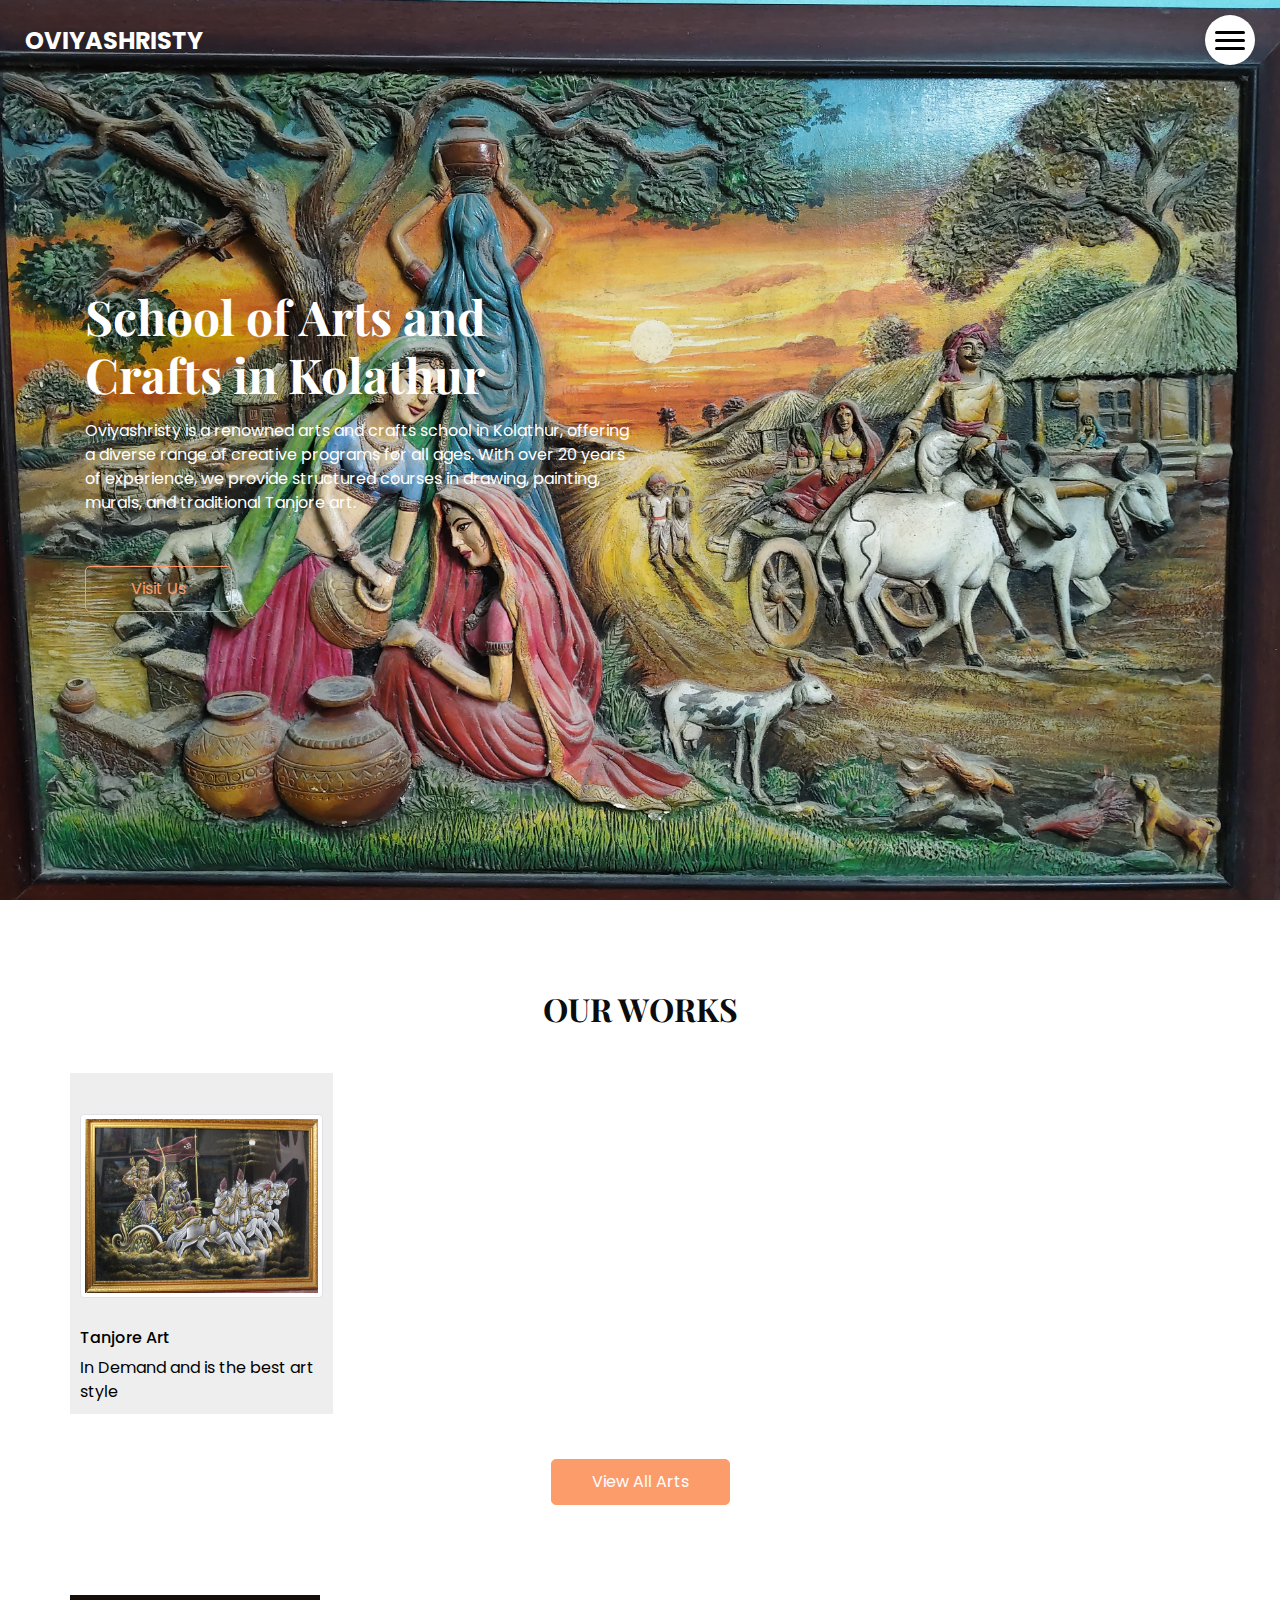
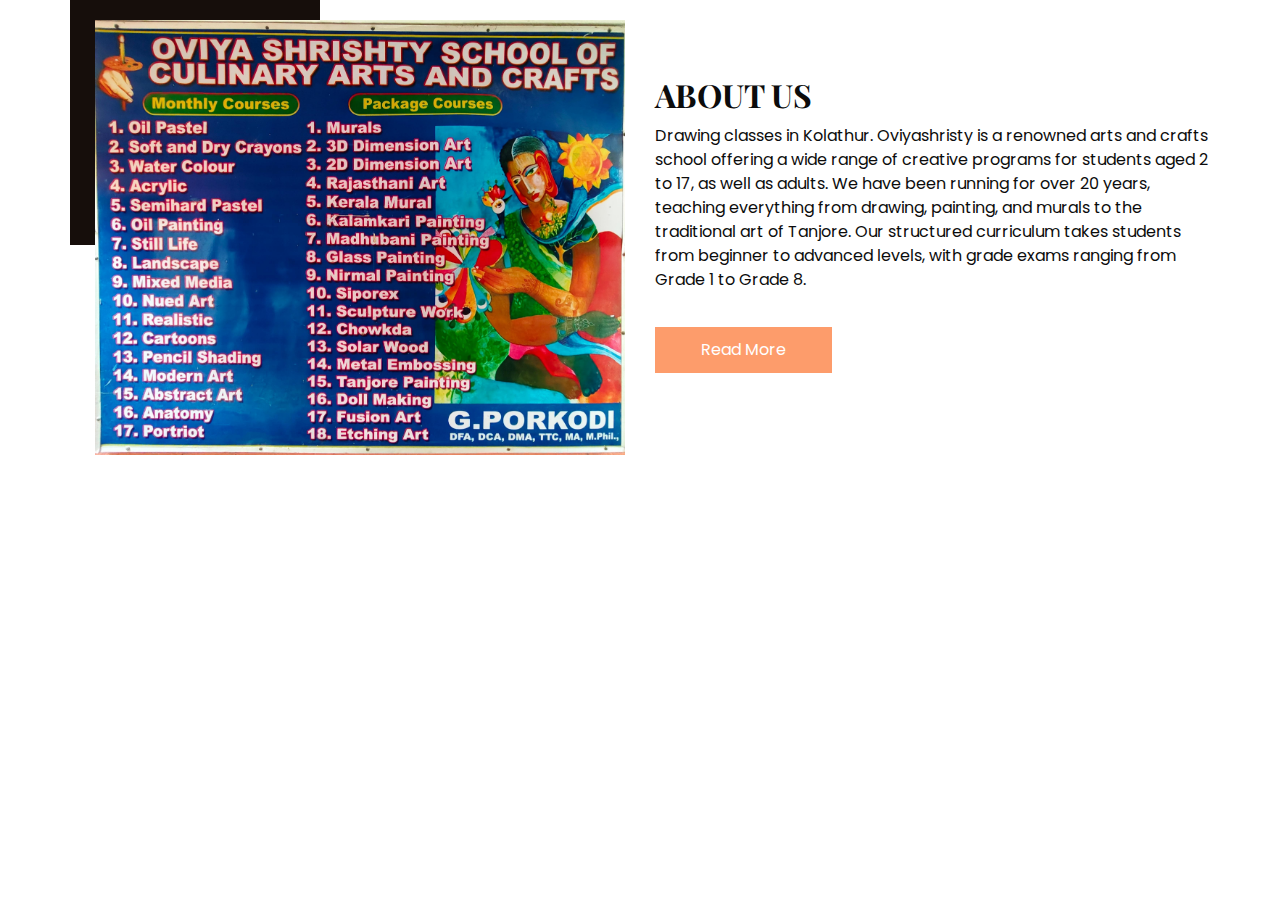
<file: index.html>
<!DOCTYPE html>
<html>

<head>
  <!-- Basic -->
  <meta charset="utf-8" />
  <meta http-equiv="X-UA-Compatible" content="IE=edge" />
  <!-- Mobile Metas -->
  <meta name="viewport" content="width=device-width, initial-scale=1, shrink-to-fit=no" />
  <!-- Site Metas -->
  <link rel="icon" href="images/favicon.png" type="image/gif" />
  <meta name="keywords" content="" />
  <meta name="description" content="" />
  <meta name="author" content="" />

  <title>Oviya Shristy</title>

  <!-- bootstrap core css -->
  <link rel="stylesheet" type="text/css" href="css/bootstrap.css" />
  <!-- font awesome style -->
  <link href="css/font-awesome.min.css" rel="stylesheet" />
  <!-- Custom styles for this template -->
  <link href="css/style.css" rel="stylesheet" />
  <!-- responsive style -->
  <link href="css/responsive.css" rel="stylesheet" />

</head>

<body>

  <!-- header section strats -->
  <header class="header_section">
    <div class="container-fluid">
      <nav class="navbar navbar-expand-lg custom_nav-container">
        <a class="navbar-brand" href="index.html">
          <span>
            Oviyashristy
          </span>
        </a>
        <div class="" id="">

          <div class="custom_menu-btn">
            <button onclick="openNav()">
              <span class="s-1"> </span>
              <span class="s-2"> </span>
              <span class="s-3"> </span>
            </button>
            <div id="myNav" class="overlay">
              <div class="overlay-content">
                <a href="index.html">Home</a>
                <a href="about.html">About</a>
                <!-- <a href="shop.html">Shop</a>
                <a href="blog.html">Blog</a> -->
              </div>
            </div>
          </div>

        </div>
      </nav>
    </div>
  </header>
  <!-- end header section -->

  <!-- slider section -->
  <section class="slider_section position-relative">
    <div class="slider_bg_box">
      <img src="images/slider-bg.jpeg" alt="">
    </div>
    <div class="slider_bg"></div>
    <div class="container">
      <div class="col-md-9 col-lg-8">
        <div class="detail-box">
          <h1>
            School of Arts and 
            <br> Crafts in Kolathur
          </h1>
          <p>
            Oviyashristy is a renowned arts and crafts school in Kolathur, offering a diverse range of creative programs for all ages. With over 20 years of experience, we provide structured courses in drawing, painting, murals, and traditional Tanjore art.
          </p>
          <div>
            <a href="https://maps.app.goo.gl/FoD2tqxQuEzuQsPA9" class="slider-link" target="_blank">
              Visit Us
            </a>            
          </div>
        </div>
      </div>
    </div>
  </section>
  <!-- end slider section -->

  <!-- shop section -->

  <section class="shop_section layout_padding">
    <div class="container">
      <div class="heading_container heading_center">
        <h2>
          Our works
        </h2>
      </div>
      <div class="row">
        <div class="col-sm-6 col-md-4 col-lg-3">
          <div class="box">
            <a href="javascript:void(0);" onclick="openModal();currentSlide(1)">
              <div class="img-box">
                <img src="images/p1.jpg" alt="" class="img-thumbnail">
              </div>
              <div class="detail-box">
                <h6>
                  Tanjore Art
                </h6>
                <!-- <h6>
                  Price
                  <span>
                    $200
                  </span>
                </h6> -->
              </div>
              <div >
                <span>
                  In Demand and is the best art style
                </span>
              </div>
            </a>
          </div>
        </div>
        
        <!-- Full Screen Modal for Image -->
        <div id="myModal" class="modal">
          <span class="close" onclick="closeModal()">&times;</span>
          <img class="modal-content" id="img01">
          <div id="caption"></div>
        </div>
        

      </div>
      <div class="btn-box">
        <a href="">
          View All Arts
        </a>
      </div>
    </div>
  </section>

  <!-- end shop section -->

  <!-- about section -->

  <section class="about_section  ">
    <div class="container">
      <div class="row">
        <div class="col-md-6">
          <div class="img-box">
            <img src="images/about-us.jpg" alt="">
          </div>
        </div>
        <div class="col-md-6">
          <div class="detail-box">
            <div class="heading_container">
              <h2>
                About Us
              </h2>
            </div>
            <p>
              Drawing classes in Kolathur. Oviyashristy is a renowned arts and crafts school offering a wide range of creative programs for students aged 2 to 17, as well as adults. We have been running for over 20 years, teaching everything from drawing, painting, and murals to the traditional art of Tanjore. Our structured curriculum takes students from beginner to advanced levels, with grade exams ranging from Grade 1 to Grade 8.            </p>
            <a href="">
              Read More
            </a>
          </div>
        </div>
      </div>
    </div>
  </section>

  <!-- end about section -->

  <!-- offer section -->

  <!-- <section class="offer_section layout_padding">
    <div class="container-fluid">
      <div class="row">
        <div class="col-md-7 px-0">
          <div class="box offer-box1">
            <img src="images/o1.jpg" alt="">
            <div class="detail-box">
              <h2>
                Upto 15% Off
              </h2>
              <a href="">
                Shop Now
              </a>
            </div>
          </div>
        </div>
        <div class="col-md-5 px-0">
          <div class="box offer-box2">
            <img src="images/o2.jpg" alt="">
            <div class="detail-box">
              <h2>
                Upto 10% Off
              </h2>
              <a href="">
                Shop Now
              </a>
            </div>
          </div>
          <div class="box offer-box3">
            <img src="images/o3.jpg" alt="">
            <div class="detail-box">
              <h2>
                Upto 20% Off
              </h2>
              <a href="">
                Shop Now
              </a>
            </div>
          </div>
        </div>
      </div>
    </div>
  </section> -->

  <!-- end offer section -->

  <!-- blog section -->

  <!-- <section class="blog_section ">
    <div class="container">
      <div class="heading_container">
        <h2>
          Latest From Blog
        </h2>
      </div>
      <div class="row">
        <div class="col-md-6">
          <div class="box">
            <div class="img-box">
              <img src="images/b1.jpg" alt="">
              <h4 class="blog_date">
                14 <br>
                July
              </h4>
            </div>
            <div class="detail-box">
              <h5>
                Molestiae ad reiciendis dignissimos
              </h5>
              <p>
                alteration in some form, by injected humour, or randomised words which don't look even slightly believable.
              </p>
              <a href="">
                Read More
              </a>
            </div>
          </div>
        </div>
        <div class="col-md-6">
          <div class="box">
            <div class="img-box">
              <img src="images/b2.jpg" alt="">
              <h4 class="blog_date">
                15 <br>
                July
              </h4>
            </div>
            <div class="detail-box">
              <h5>
                Dolores vel maiores voluptatem enim
              </h5>
              <p>
                alteration in some form, by injected humour, or randomised words which don't look even slightly believable.
              </p>
              <a href="">
                Read More
              </a>
            </div>
          </div>
        </div>
      </div>
    </div>
  </section> -->

  <!-- end blog section -->

  <!-- client section -->

  <!-- <section class="client_section layout_padding">
    <div class="container">
      <div class="heading_container">
        <h2>
          Testimonial
        </h2>
      </div>
      <div id="carouselExample2Controls" class="carousel slide" data-ride="carousel">
        <div class="carousel-inner">
          <div class="carousel-item active">
            <div class="row">
              <div class="col-md-11 col-lg-10 mx-auto">
                <div class="box">
                  <div class="img-box">
                    <img src="images/client.jpg" alt="" />
                  </div>
                  <div class="detail-box">
                    <div class="name">
                      <h6>
                        Samantha Jonas
                      </h6>
                    </div>
                    <p>
                      It is a long established fact that a reader will be
                      distracted by the readable cIt is a long established fact
                      that a reader will be distracted by the readable c
                    </p>
                    <i class="fa fa-quote-left" aria-hidden="true"></i>
                  </div>
                </div>
              </div>
            </div>
          </div>
          <div class="carousel-item">
            <div class="row">
              <div class="col-md-11 col-lg-10 mx-auto">
                <div class="box">
                  <div class="img-box">
                    <img src="images/client.jpg" alt="" />
                  </div>
                  <div class="detail-box">
                    <div class="name">
                      <h6>
                        Samantha Jonas
                      </h6>
                    </div>
                    <p>
                      It is a long established fact that a reader will be
                      distracted by the readable cIt is a long established fact
                      that a reader will be distracted by the readable c
                    </p>
                    <i class="fa fa-quote-left" aria-hidden="true"></i>
                  </div>
                </div>
              </div>
            </div>
          </div>
          <div class="carousel-item">
            <div class="row">
              <div class="col-md-11 col-lg-10 mx-auto">
                <div class="box">
                  <div class="img-box">
                    <img src="images/client.jpg" alt="" />
                  </div>
                  <div class="detail-box">
                    <div class="name">
                      <h6>
                        Samantha Jonas
                      </h6>
                    </div>
                    <p>
                      It is a long established fact that a reader will be
                      distracted by the readable cIt is a long established fact
                      that a reader will be distracted by the readable c
                    </p>
                    <i class="fa fa-quote-left" aria-hidden="true"></i>
                  </div>
                </div>
              </div>
            </div>
          </div>
        </div>
        <div class="carousel_btn-container">
          <a class="carousel-control-prev" href="#carouselExample2Controls" role="button" data-slide="prev">
            <i class="fa fa-long-arrow-left" aria-hidden="true"></i>
            <span class="sr-only">Previous</span>
          </a>
          <a class="carousel-control-next" href="#carouselExample2Controls" role="button" data-slide="next">
            <i class="fa fa-long-arrow-right" aria-hidden="true"></i>
            <span class="sr-only">Next</span>
          </a>
        </div>
      </div>
    </div>
  </section> -->

  <!-- end client section -->
  <!-- iframe section -->
  <section class="map_section">
    <div class="container">
      <div class="map-container">
        <iframe src="https://www.google.com/maps/embed?pb=!1m18!1m12!1m3!1d15542.545506841989!2d80.2265948!3d13.1222068!2m3!1f0!2f0!3f0!3m2!1i1024!2i768!4f13.1!3m3!1m2!1s0x3a5265887c2c471b%3A0xd426cb96ec02b2c3!2sOviyashristy%20-%20School%20of%20Culinary%20Arts%20%26%20Crafts!5e0!3m2!1sen!2sin!4v1736086815987!5m2!1sen!2sin" width="100%" height="450" style="border:0;" allowfullscreen="" loading="lazy" referrerpolicy="no-referrer-when-downgrade"></iframe>
      </div>
    </div>
  </section>

  <!-- info section -->
  <!-- <section class="info_section layout_padding2">
    <div class="container">
      <div class="row info_form_social_row">
        <div class="col-md-8 col-lg-9">
          <div class="info_form">
            <form action="">
              <input type="email" placeholder="Enter your email">
              <button>
                <i class="fa fa-arrow-right" aria-hidden="true"></i>
              </button>
            </form>
          </div>
        </div>
        <div class="col-md-4 col-lg-3">

          <div class="social_box">
            <a href="">
              <i class="fa fa-facebook" aria-hidden="true"></i>
            </a>
            <a href="">
              <i class="fa fa-twitter" aria-hidden="true"></i>
            </a>
            <a href="">
              <i class="fa fa-linkedin" aria-hidden="true"></i>
            </a>
          </div>
        </div>
      </div>
      <div class="row info_main_row">
        <div class="col-md-6 col-lg-3">
          <div class="info_links">
            <h4>
              Menu
            </h4>
            <div class="info_links_menu">
              <a href="index.html">Home</a>
              <a href="about.html">About</a>
              <a href="shop.html">Shop</a>
              <a href="blog.html">Blog</a>
            </div>
          </div>
        </div>
        <div class="col-md-6 col-lg-3">
          <div class="info_insta">
            <h4>
              Instagram
            </h4>
            <div class="insta_box">
              <div class="img-box">
                <img src="images/p1.png" alt="">
              </div>
              <p>
                long established fact that a reader
              </p>
            </div>
            <div class="insta_box">
              <div class="img-box">
                <img src="images/p2.png" alt="">
              </div>
              <p>
                long established fact that a reader
              </p>
            </div>
          </div>
        </div>
        <div class="col-md-6 col-lg-3">
          <div class="info_detail">
            <h4>
              About Us
            </h4>
            <p class="mb-0">
              when looking at its layout. The point of using Lorem Ipsum is that it has a more-or-less normal distribution of letters, as opposed to
            </p>
          </div>
        </div>
        <div class="col-md-6 col-lg-3">
          <h4>
            Contact Us
          </h4>
          <div class="info_contact">
            <a href="">
              <i class="fa fa-map-marker" aria-hidden="true"></i>
              <span>
                Location
              </span>
            </a>
            <a href="">
              <i class="fa fa-phone" aria-hidden="true"></i>
              <span>
                Call +01 1234567890
              </span>
            </a>
            <a href="">
              <i class="fa fa-envelope"></i>
              <span>
                demo@gmail.com
              </span>
            </a>
          </div>
        </div>
      </div>
    </div>
  </section> -->

  <!-- end info_section -->

  <!-- footer section -->
  <!-- <footer class="footer_section">
    <div class="container">
      <p>
        &copy; <span id="displayYear"></span> All Rights Reserved By
        <a href="https://html.design/">Free Html Templates</a>
      </p>
    </div>
  </footer> -->
  <!-- footer section -->


  <!-- jQery -->
  <script src="js/jquery-3.4.1.min.js"></script>
  <!-- bootstrap js -->
  <script src="js/bootstrap.js"></script>
  <!-- custom js -->
  <script src="js/custom.js"></script>

</body>

</html>
</file>
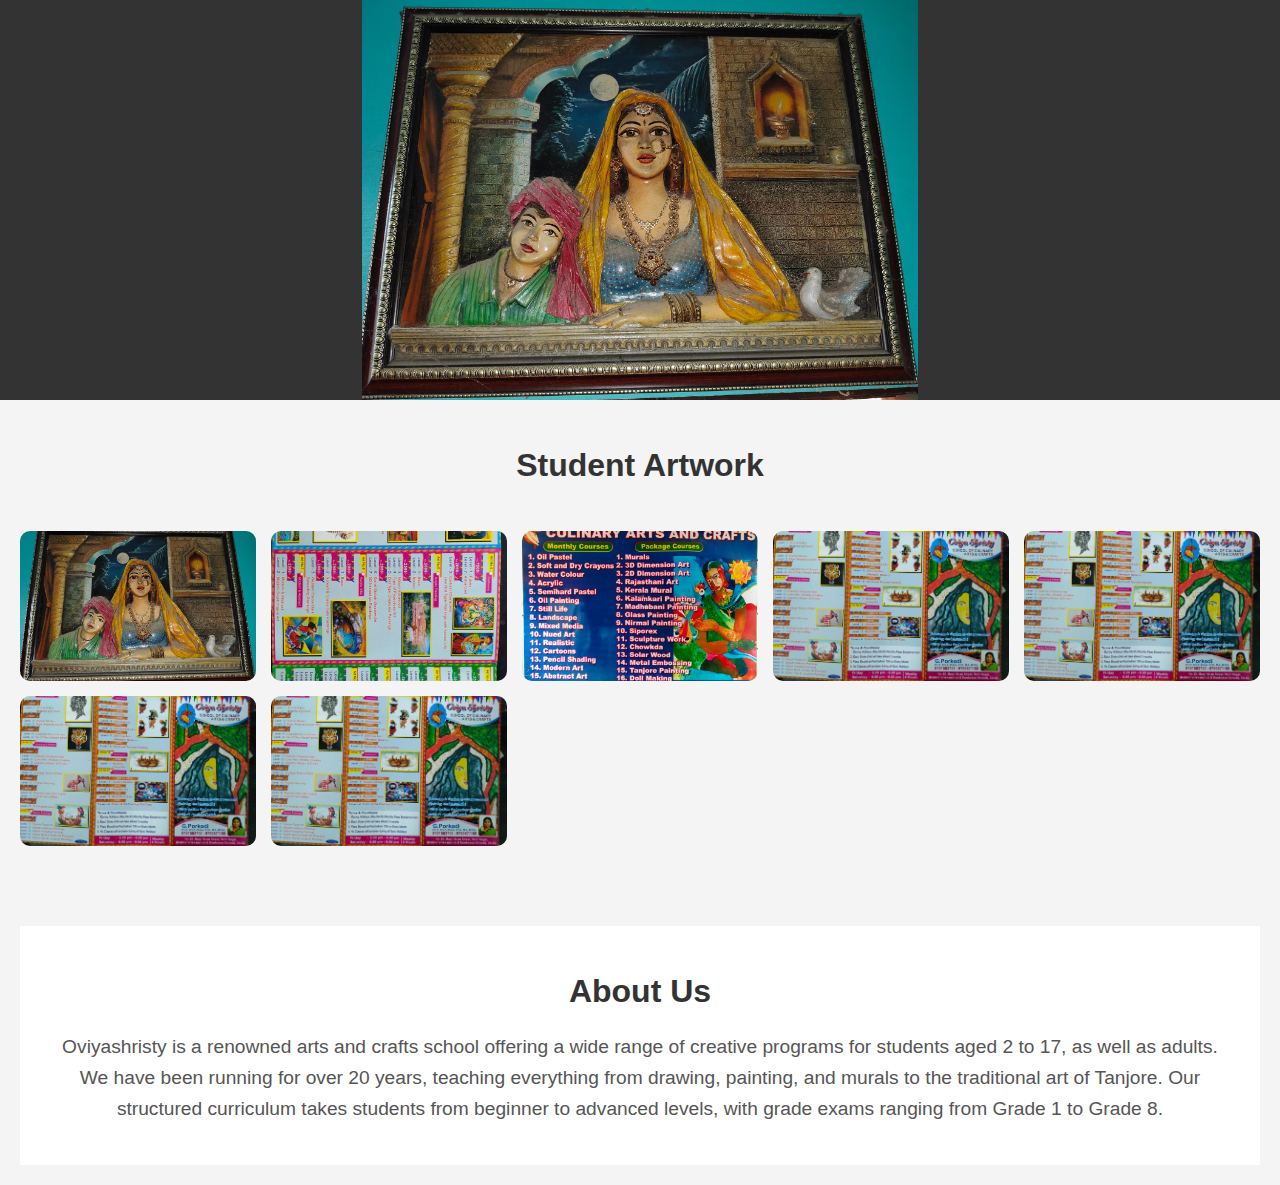
<file: home.html>
<!DOCTYPE html>
<html lang="en">
<head>
    <meta charset="UTF-8">
    <meta name="viewport" content="width=device-width, initial-scale=1.0">
    <meta http-equiv="X-UA-Compatible" content="ie=edge">
    <title>Oviyashristy - Arts and Crafts School</title>
    <link rel="stylesheet" href="style.css">
</head>
<body>
    <!-- Header and Carousel Section -->
    <header>
        <div class="carousel">
            <div class="slides">
                <img src="static/img1.jpeg" alt="Art 1">
                <img src="static/static1 (2).jpeg" alt="Art 2">
                <img src="static/static1 (3).jpeg" alt="Art 3">
                <img src="static/static1 (6).jpeg" alt="Art 4">
                <img src="static/static1 (4).jpeg" alt="Art 5">
            </div>
        </div>
    </header>

    <!-- Mid Section with Student Art -->
    <section id="student-art">
        <h2>Student Artwork</h2>
        <div class="art-gallery">
            <img src="static/img1.jpeg" alt="Student Art 1" onclick="enlargeImage(this)">
            <img src="static/static1 (2).jpeg" alt="Student Art 2" onclick="enlargeImage(this)">
            <img src="static/static1 (3).jpeg" alt="Student Art 3" onclick="enlargeImage(this)">
            <img src="static/static1 (4).jpeg" alt="Student Art 4" onclick="enlargeImage(this)">
            <img src="static/static1 (4).jpeg" alt="Student Art 5" onclick="enlargeImage(this)">
            <img src="static/static1 (4).jpeg" alt="Student Art 6" onclick="enlargeImage(this)">
            <img src="static/static1 (4).jpeg" alt="Student Art 7" onclick="enlargeImage(this)">
        </div>
    </section>

    <!-- Modal for Enlarging Images -->
    <div id="imageModal" class="modal" onclick="closeModal(event)">
        <span class="close" onclick="closeModal()">&times;</span>
        <img class="modal-content" id="enlargedImg">
    </div>

    <!-- About Us Section -->
    <footer>
        <section id="about-us">
            <h2>About Us</h2>
            <p>Oviyashristy is a renowned arts and crafts school offering a wide range of creative programs for students aged 2 to 17, as well as adults. We have been running for over 20 years, teaching everything from drawing, painting, and murals to the traditional art of Tanjore. Our structured curriculum takes students from beginner to advanced levels, with grade exams ranging from Grade 1 to Grade 8.</p>
        </section>
    </footer>

    <script src="script.js"></script>
</body>
</html>
</file>
<file: css/style.css>
@import url("https://fonts.googleapis.com/css2?family=Playfair+Display:wght@400;500;600;700&family=Poppins:wght@400;500;600;700&display=swap");
/* fonts import */
@import url("../fonts/octin_sports_rg.ttf");
body {
  font-family: "Poppins", sans-serif;
  color: #0c0c0c;
  background-color: #ffffff;
  overflow-x: hidden;
}

.layout_padding {
  padding: 90px 0;
}

.layout_padding2 {
  padding: 45px 0;
}

.layout_padding2-top {
  padding-top: 45px;
}

.layout_padding2-bottom {
  padding-bottom: 45px;
}

.layout_padding-top {
  padding-top: 90px;
}

.layout_padding-bottom {
  padding-bottom: 90px;
}

.long_section {
  margin-left: 45px;
  margin-right: 45px;
  padding-left: 15px;
  padding-right: 15px;
}

.heading_container {
  display: -webkit-box;
  display: -ms-flexbox;
  display: flex;
  -webkit-box-orient: vertical;
  -webkit-box-direction: normal;
      -ms-flex-direction: column;
          flex-direction: column;
  -webkit-box-align: start;
      -ms-flex-align: start;
          align-items: flex-start;
  font-family: 'Playfair Display', serif;
}

.heading_container h2 {
  position: relative;
  font-weight: bold;
  text-transform: uppercase;
  margin: 0;
}

.heading_container.heading_center {
  -webkit-box-align: center;
      -ms-flex-align: center;
          align-items: center;
  text-align: center;
}

h1,
h2 {
  font-family: 'Playfair Display', serif;
}

/*header section*/
.header_section {
  position: absolute;
  top: 0;
  width: 100%;
  z-index: 9;
}

.header_section .container-fluid {
  padding-right: 25px;
  padding-left: 25px;
}

.header_section .nav_container {
  margin: 0 auto;
}

.header_section.innerpage_header {
  position: relative;
  background: -webkit-gradient(linear, left top, right top, from(#160e0b), to(#160e0b));
  background: linear-gradient(to right, #160e0b, #160e0b);
  padding: 10px 0;
}

.custom_nav-container {
  padding-left: 0;
  padding-right: 0;
}

.custom_menu-btn {
  position: fixed;
  right: 25px;
  top: 15px;
  width: 50px;
  height: 50px;
}

.custom_menu-btn::before {
  content: "";
  position: absolute;
  top: 0;
  right: 0;
  width: 100%;
  height: 100%;
  background-color: white;
  -webkit-box-shadow: 0 0 5px 0 rgba(0, 0, 0, 0.07);
          box-shadow: 0 0 5px 0 rgba(0, 0, 0, 0.07);
  z-index: 7;
  border-radius: 100%;
  -webkit-transition: all .3s;
  transition: all .3s;
}

.custom_menu-btn.menu_btn-style::before {
  width: 100vh;
  height: 100vh;
  background-color: #160e0b;
  -webkit-transform: scale(5);
          transform: scale(5);
  border-radius: 0;
}

.custom_menu-btn button {
  width: 50px;
  height: 50px;
  outline: none;
  border: none;
  border-radius: 100%;
  display: -webkit-box;
  display: -ms-flexbox;
  display: flex;
  -webkit-box-orient: vertical;
  -webkit-box-direction: normal;
      -ms-flex-direction: column;
          flex-direction: column;
  -webkit-box-align: center;
      -ms-flex-align: center;
          align-items: center;
  -webkit-box-pack: center;
      -ms-flex-pack: center;
          justify-content: center;
  background-color: transparent;
  position: relative;
  z-index: 999;
  margin: 0;
}

.custom_menu-btn button span {
  display: block;
  width: 30px;
  height: 3px;
  background-color: #000000;
  margin: 2.5px 0;
  -webkit-transition: all 0.3s;
  transition: all 0.3s;
  border-radius: 15px;
}

.custom_menu-btn .s-2 {
  -webkit-transition: all 0.1s;
  transition: all 0.1s;
}

.menu_btn-style button span {
  background-color: #ffffff;
}

.menu_btn-style button .s-1 {
  -webkit-transform: rotate(45deg) translate(6px, 6px);
          transform: rotate(45deg) translate(6px, 6px);
}

.menu_btn-style button .s-2 {
  -webkit-transform: translateX(100px);
          transform: translateX(100px);
}

.menu_btn-style button .s-3 {
  -webkit-transform: rotate(-45deg) translate(5px, -5px);
          transform: rotate(-45deg) translate(5px, -5px);
}

.overlay {
  height: 100%;
  width: 0;
  position: fixed;
  top: 0;
  left: 0;
  overflow-x: hidden;
  -webkit-transition: 0.5s;
  transition: 0.5s;
  z-index: 9;
}

.overlay .closebtn {
  position: absolute;
  top: 0;
  right: 30px;
  font-size: 60px;
}

.overlay a {
  padding: 0px;
  text-decoration: none;
  font-size: 22px;
  color: #ffffff;
  display: block;
  -webkit-transition: 0.3s;
  transition: 0.3s;
  margin-bottom: 15px;
  text-transform: uppercase;
  font-weight: 600;
  opacity: 0;
}

.overlay a:hover {
  color: #fd9c6b;
}

.overlay-content {
  position: relative;
  top: 30%;
  width: 100%;
  text-align: center;
  margin-top: 30px;
  z-index: 99;
}

.menu_width {
  width: 100%;
}

.menu_width.overlay a {
  opacity: 1;
}

a,
a:hover,
a:focus {
  text-decoration: none;
}

a:hover,
a:focus {
  color: initial;
}

.btn,
.btn:focus {
  outline: none !important;
  -webkit-box-shadow: none;
          box-shadow: none;
}

.navbar-brand {
  margin-top: 10px;
}

.navbar-brand span {
  font-size: 24px;
  font-weight: 700;
  color: #ffffff;
  text-transform: uppercase;
}

/*end header section*/
/* slider section */
.slider_section {
  min-height: 100vh;
  -webkit-box-flex: 1;
      -ms-flex: 1;
          flex: 1;
  display: -webkit-box;
  display: -ms-flexbox;
  display: flex;
  -webkit-box-align: center;
      -ms-flex-align: center;
          align-items: center;
  position: relative;
}

.slider_section .row {
  -webkit-box-align: center;
      -ms-flex-align: center;
          align-items: center;
}

.slider_section .detail-box {
  position: relative;
  z-index: 4;
  color: #ffffff;
  padding: 75px 0;
}

.slider_section .detail-box h1 {
  font-weight: bold;
  font-size: 3rem;
}

.slider_section .detail-box p {
  width: 75%;
  margin-top: 15px;
}

.slider_section .detail-box .slider-link {
  display: inline-block;
  padding: 10px 45px;
  background-color: transparent;
  color: #fd9c6b;
  border-radius: 5px;
  border: 1px solid #fd9c6b;
  -webkit-transition: all .2s;
  transition: all .2s;
  margin-top: 35px;
}

.slider_section .detail-box .slider-link:hover {
  background-color: #fd9c6b;
  color: #ffffff;
}

.slider_section .slider_bg_box {
  position: absolute;
  top: 0;
  left: 0;
  width: 100%;
  height: 100%;
  z-index: 2;
  overflow: hidden;
}

.slider_section .slider_bg_box img {
  width: 100%;
  height: 100%;
  -o-object-fit: cover;
     object-fit: cover;
  -o-object-position: top right;
     object-position: top right;
}

.shop_section .heading_container {
  margin-bottom: 20px;
}

.shop_section .box {
  background-color: #eeeeee;
  position: relative;
  padding: 10px;
  margin-top: 25px;
}

.shop_section .box a {
  color: #000000;
}

.shop_section .box .img-box {
  display: -webkit-box;
  display: -ms-flexbox;
  display: flex;
  -webkit-box-pack: center;
      -ms-flex-pack: center;
          justify-content: center;
  -webkit-box-align: center;
      -ms-flex-align: center;
          align-items: center;
  height: 245px;
}

.shop_section .box .img-box img {
  max-width: 100%;
  max-height: 100%;
}

.shop_section .box .detail-box {
  display: -webkit-box;
  display: -ms-flexbox;
  display: flex;
  -webkit-box-pack: justify;
      -ms-flex-pack: justify;
          justify-content: space-between;
}

.shop_section .box .detail-box h6 span {
  color: #fd9c6b;
}

.shop_section .box .new {
  width: 50px;
  height: 50px;
  position: absolute;
  top: 10px;
  left: 10px;
  background-color: #ffffff;
  display: -webkit-box;
  display: -ms-flexbox;
  display: flex;
  -webkit-box-pack: center;
      -ms-flex-pack: center;
          justify-content: center;
  -webkit-box-align: center;
      -ms-flex-align: center;
          align-items: center;
  border-radius: 100%;
  font-size: 15px;
}

.shop_section .btn-box {
  display: -webkit-box;
  display: -ms-flexbox;
  display: flex;
  -webkit-box-pack: center;
      -ms-flex-pack: center;
          justify-content: center;
  margin-top: 45px;
}

.shop_section .btn-box a {
  display: inline-block;
  padding: 10px 40px;
  background-color: #fd9c6b;
  color: #ffffff;
  border-radius: 5px;
  border: 1px solid #fd9c6b;
  -webkit-transition: all .2s;
  transition: all .2s;
}

.shop_section .btn-box a:hover {
  background-color: transparent;
  color: #fd9c6b;
}

.about_section .row {
  -webkit-box-align: center;
      -ms-flex-align: center;
          align-items: center;
}

.about_section .img-box {
  position: relative;
  padding: 25px 0 0 25px;
}

.about_section .img-box img {
  width: 100%;
  position: relative;
}

.about_section .img-box::before {
  content: "";
  position: absolute;
  top: 0;
  left: 0;
  width: 250px;
  height: 250px;
  background-color: #160e0b;
}

.about_section .detail-box p {
  margin-top: 10px;
  margin-bottom: 35px;
}

.about_section .detail-box a {
  display: inline-block;
  padding: 10px 45px;
  background-color: #fd9c6b;
  color: #ffffff;
  border-radius: 0;
  border: 1px solid #fd9c6b;
  -webkit-transition: all .2s;
  transition: all .2s;
}

.about_section .detail-box a:hover {
  background-color: transparent;
  color: #fd9c6b;
}

.offer_section .row > div {
  display: -webkit-box;
  display: -ms-flexbox;
  display: flex;
  -webkit-box-orient: vertical;
  -webkit-box-direction: normal;
      -ms-flex-direction: column;
          flex-direction: column;
  -webkit-box-pack: stretch;
      -ms-flex-pack: stretch;
          justify-content: stretch;
}

.offer_section .box {
  margin: 10px;
  height: 100%;
  position: relative;
  min-height: 175px;
}

.offer_section .box img {
  width: 100%;
  min-height: 100%;
}

.offer_section .box .detail-box {
  position: absolute;
  top: 0;
  left: 0;
  width: 100%;
  height: 100%;
  display: -webkit-box;
  display: -ms-flexbox;
  display: flex;
  -webkit-box-orient: vertical;
  -webkit-box-direction: normal;
      -ms-flex-direction: column;
          flex-direction: column;
  -webkit-box-align: start;
      -ms-flex-align: start;
          align-items: flex-start;
  -webkit-box-pack: center;
      -ms-flex-pack: center;
          justify-content: center;
  color: #ffffff;
  padding: 25px;
  background-color: rgba(0, 0, 0, 0.15);
}

.offer_section .box .detail-box h2 {
  font-weight: bold;
}

.offer_section .box .detail-box a {
  display: inline-block;
  padding: 8px 40px;
  background-color: transparent;
  color: #fd9c6b;
  border-radius: 0;
  border: 1px solid #fd9c6b;
  -webkit-transition: all .2s;
  transition: all .2s;
  margin-top: 10px;
}

.offer_section .box .detail-box a:hover {
  background-color: #fd9c6b;
  color: #ffffff;
}

.offer_section .box.offer-box1 {
  min-height: 225px;
}

.offer_section .box.offer-box1 .detail-box {
  -webkit-box-pack: start;
      -ms-flex-pack: start;
          justify-content: flex-start;
}

.offer_section .box.offer-box1 .detail-box h2 {
  font-size: 3rem;
}

.offer_section .box.offer-box2 .detail-box h2, .offer_section .box.offer-box3 .detail-box h2 {
  font-size: 2rem;
}

.offer_section .box.offer-box2 .detail-box {
  -webkit-box-align: end;
      -ms-flex-align: end;
          align-items: flex-end;
  -webkit-box-pack: end;
      -ms-flex-pack: end;
          justify-content: flex-end;
}

.offer_section .box.offer-box3 .detail-box {
  -webkit-box-align: start;
      -ms-flex-align: start;
          align-items: flex-start;
  -webkit-box-pack: end;
      -ms-flex-pack: end;
          justify-content: flex-end;
}

.blog_section .heading_container {
  -webkit-box-align: center;
      -ms-flex-align: center;
          align-items: center;
}

.blog_section .heading_container h2::before {
  left: 50%;
  -webkit-transform: translateX(-50%);
          transform: translateX(-50%);
}

.blog_section .box {
  margin-top: 55px;
  background-color: #f1f2f3;
}

.blog_section .box .img-box {
  position: relative;
}

.blog_section .box .img-box .blog_date {
  position: absolute;
  left: 25px;
  bottom: -15px;
  padding: 10px 15px;
  font-size: 18px;
  background-color: #160e0b;
  margin: 0;
  text-align: center;
  border: 3px solid #ffffff;
  color: #ffffff;
}

.blog_section .box .img-box img {
  width: 100%;
}

.blog_section .box .detail-box {
  margin-top: 10px;
  padding: 25px;
}

.blog_section .box .detail-box h5 {
  font-weight: bold;
}

.blog_section .box .detail-box p {
  font-size: 15px;
}

.blog_section .box .detail-box a {
  display: inline-block;
  padding: 10px 30px;
  background-color: transparent;
  color: #160e0b;
  border-radius: 0;
  border: 1px solid #160e0b;
  -webkit-transition: all .2s;
  transition: all .2s;
}

.blog_section .box .detail-box a:hover {
  background-color: #160e0b;
  color: #ffffff;
}

.client_section .heading_container {
  -webkit-box-align: center;
      -ms-flex-align: center;
          align-items: center;
}

.client_section .box {
  display: -webkit-box;
  display: -ms-flexbox;
  display: flex;
  -webkit-box-orient: vertical;
  -webkit-box-direction: normal;
      -ms-flex-direction: column;
          flex-direction: column;
  -webkit-box-align: center;
      -ms-flex-align: center;
          align-items: center;
  text-align: center;
  margin: 45px;
  padding: 35px 25px;
  border-radius: 15px;
  background-color: #160e0b;
  color: #ffffff;
}

.client_section .box .img-box {
  margin-bottom: 15px;
  min-width: 145px;
  max-width: 145px;
  overflow: hidden;
}

.client_section .box .img-box img {
  width: 100%;
  border-radius: 100%;
  border: 7px solid rgba(255, 255, 255, 0.45);
}

.client_section .box .detail-box {
  display: -webkit-box;
  display: -ms-flexbox;
  display: flex;
  -webkit-box-orient: vertical;
  -webkit-box-direction: normal;
      -ms-flex-direction: column;
          flex-direction: column;
}

.client_section .box .detail-box .name img {
  width: 25px;
  margin-bottom: 5px;
}

.client_section .box .detail-box .name h6 {
  color: #fd9c6b;
  font-size: 20px;
}

.client_section .carousel_btn-container {
  display: -webkit-box;
  display: -ms-flexbox;
  display: flex;
  -webkit-box-pack: center;
      -ms-flex-pack: center;
          justify-content: center;
}

.client_section .carousel-control-prev,
.client_section .carousel-control-next {
  position: unset;
  width: 45px;
  height: 45px;
  border: none;
  opacity: 1;
  background-repeat: no-repeat;
  background-size: 12px;
  background-position: center;
  background-color: #fd9c6b;
  background-position: center;
  border-radius: 5px;
  margin: 0 2.5px;
}

.client_section .carousel-control-prev:hover,
.client_section .carousel-control-next:hover {
  background-color: #160e0b;
}

.client_section .carousel-control-next {
  left: initial;
}

.info_section {
  background-color: #160e0b;
  color: #ffffff;
}

.info_section .info_form_social_row {
  -webkit-box-align: center;
      -ms-flex-align: center;
          align-items: center;
  margin-bottom: 45px;
}

.info_section .info_form {
  width: 100%;
}

.info_section .info_form form {
  display: -webkit-box;
  display: -ms-flexbox;
  display: flex;
  -webkit-box-align: end;
      -ms-flex-align: end;
          align-items: flex-end;
}

.info_section .info_form form input {
  -webkit-box-flex: 1;
      -ms-flex: 1;
          flex: 1;
  background-color: #ffffff;
  height: 50px;
  padding-left: 15px;
  outline: none;
  color: #ffffff;
  border: none;
  border-bottom: 1px solid #fd9c6b;
}

.info_section .info_form form input::-webkit-input-placeholder {
  color: #9c9c9c;
}

.info_section .info_form form input:-ms-input-placeholder {
  color: #9c9c9c;
}

.info_section .info_form form input::-ms-input-placeholder {
  color: #9c9c9c;
}

.info_section .info_form form input::placeholder {
  color: #9c9c9c;
}

.info_section .info_form form button {
  background-color: transparent;
  color: #fd9c6b;
  text-transform: uppercase;
  font-size: 12px;
  outline: none;
  border: none;
  display: inline-block;
  padding: 15.5px 25px;
  background-color: #fd9c6b;
  color: #ffffff;
  border-radius: 0;
  border: 1px solid #fd9c6b;
  -webkit-transition: all .2s;
  transition: all .2s;
}

.info_section .info_form form button:hover {
  background-color: transparent;
  color: #fd9c6b;
}

.info_section .social_box {
  width: 100%;
  display: -webkit-box;
  display: -ms-flexbox;
  display: flex;
}

.info_section .social_box a {
  display: -webkit-box;
  display: -ms-flexbox;
  display: flex;
  -webkit-box-pack: center;
      -ms-flex-pack: center;
          justify-content: center;
  -webkit-box-align: center;
      -ms-flex-align: center;
          align-items: center;
  width: 50px;
  height: 50px;
  border: 1px solid #ffffff;
  color: #ffffff;
  margin-right: 10px;
}

.info_section .social_box a:hover {
  color: #fd9c6b;
  border-color: #fd9c6b;
}

.info_section h4 {
  margin-bottom: 15px;
}

.info_section .info_links .info_links_menu {
  display: -webkit-box;
  display: -ms-flexbox;
  display: flex;
  -webkit-box-orient: vertical;
  -webkit-box-direction: normal;
      -ms-flex-direction: column;
          flex-direction: column;
}

.info_section .info_links .info_links_menu a {
  color: #ffffff;
}

.info_section .info_links .info_links_menu a:not(:nth-last-child(1)) {
  margin-bottom: 10px;
}

.info_section .info_links .info_links_menu a:hover {
  color: #fd9c6b;
}

.info_section .info_insta .insta_box {
  display: -webkit-box;
  display: -ms-flexbox;
  display: flex;
  -webkit-box-align: center;
      -ms-flex-align: center;
          align-items: center;
}

.info_section .info_insta .insta_box .img-box {
  width: 65px;
  min-width: 65px;
  height: 65px;
  padding: 10px;
  display: -webkit-box;
  display: -ms-flexbox;
  display: flex;
  -webkit-box-pack: center;
      -ms-flex-pack: center;
          justify-content: center;
  -webkit-box-align: center;
      -ms-flex-align: center;
          align-items: center;
  margin-right: 10px;
  background-color: #ffffff;
}

.info_section .info_insta .insta_box .img-box img {
  max-width: 100%;
  max-height: 100%;
}

.info_section .info_insta .insta_box p {
  margin: 0;
}

.info_section .info_insta .insta_box:not(:nth-last-child(1)) {
  margin-bottom: 15px;
}

.info_section .info_contact a {
  display: -webkit-box;
  display: -ms-flexbox;
  display: flex;
  -webkit-box-align: center;
      -ms-flex-align: center;
          align-items: center;
  color: #ffffff;
  margin-bottom: 10px;
}

.info_section .info_contact a i {
  margin-right: 5px;
  width: 25px;
}

.info_section .info_contact a:hover:hover {
  color: #fd9c6b;
}

/* footer section*/
.footer_section {
  position: relative;
  text-align: center;
}

.footer_section p {
  color: #000000;
  padding: 25px 0;
  margin: 0;
}

.footer_section p a {
  color: inherit;
}

/* Style the modal (background) */
.modal {
  display: none;
  position: fixed;
  z-index: 1;
  left: 0;
  top: 0;
  width: 100%;
  height: 100%;
  overflow: auto;
  background-color: rgb(0, 0, 0);
  background-color: rgba(0, 0, 0, 0.9);
}

/* Modal Content */
.modal-content {
  margin: auto;
  display: block;
  max-width: 80%;
  height: auto;
}

/* Caption for the image */
#caption {
  text-align: center;
  color: #ccc;
  font-size: 20px;
  padding: 10px;
}

/* Close button */
.close {
  position: absolute;
  top: 15px;
  right: 35px;
  color: #fff;
  font-size: 40px;
  font-weight: bold;
  transition: 0.3s;
}

.close:hover,
.close:focus {
  color: #bbb;
  text-decoration: none;
  cursor: pointer;
}

/*# sourceMappingURL=style.css.map */
</file>
<file: css/responsive.css>
@media (max-width: 1300px) {}

@media (max-width: 1120px) {}

@media (max-width: 992px) {

  .slider_section {
    min-height: auto;
  }

  .slider_section .detail-box {
    padding: 90px 0 75px 0;
  }

  .info_main_row>div:nth-child(1) {
    margin-bottom: 25px;
  }

  .info_main_row>div:nth-child(2) {
    margin-bottom: 25px;
  }
}

@media (max-width: 800px) {}

@media (max-width: 768px) {
  .slider_section .detail-box h1 {
    font-size: 2.5rem;
  }

  .slider_section .slider_bg_box img {
    object-position: 20% center;
  }

  .about_section .img-box {
    margin-bottom: 45px;

  }

  .contact_section .form_container {
    margin-bottom: 45px;
  }

  .client_section .box {
    flex-direction: column;
    text-align: center;
    margin: 45px 15px;
  }

  .client_section .box .detail-box {
    align-items: center;
  }

  .client_section .box .img-box {
    margin-right: 0;
    margin-bottom: 25px;
  }

  .info_main_row>div {
    display: flex;
    flex-direction: column;
    align-items: center;
    text-align: center;

  }

  .info_main_row>div:not(:nth-last-child(1)) {
    margin-bottom: 25px;
  }

  .info_section .social_box {
    justify-content: center;
    margin-top: 25px;
  }

  .info_section .info_contact {
    display: flex;
    flex-direction: column;
    align-items: center;
  }

}

@media (max-width: 576px) {
  .info_section .info_insta .insta_box {
    flex-direction: column;
  }

  .info_section .info_insta .insta_box .img-box {
    margin-right: 0;
    margin-bottom: 10px;
  }

}

@media (max-width: 480px) {
  .about_section .img-box::before {
    width: 150px;
    height: 150px;
  }

  .slider_section .slider_bg_box img {
    object-position: 40% center;
  }
}

@media (max-width: 420px) {}

@media (max-width: 376px) {
  .slider_section .detail-box h1 {
    font-size: 2rem;
  }
}

@media (min-width: 1200px) {
  .container {
    max-width: 1170px;
  }
}
</file>
<file: style.css>
* {
    margin: 0;
    padding: 0;
    box-sizing: border-box;
}

body {
    font-family: Arial, sans-serif;
    line-height: 1.6;
    background-color: #f4f4f4;
}

header {
    position: relative;
    width: 100%;
    height: 400px; /* Adjust height as needed */
    background-color: #333;
    overflow: hidden; /* Prevent images from overflowing the container */
}

.carousel {
    position: relative;
    width: 100%;
    height: 100%;
    overflow: hidden; /* Hide anything that overflows */
}

.slides {
    display: flex;
    width: 500%; /* As you have 5 images, 5 * 100% */
    height: 100%;
    animation: slide 25s infinite; /* Slow down the animation */
}

.slides img {
    width: 100%;  /* Make images take up the full width of the container */
    height: auto;  /* Maintain aspect ratio */
    object-fit: contain; /* Ensure images fit within the container */
    display: block;
    margin: 0 auto; /* Center the images horizontally */
}

@keyframes slide {
    0% {
        transform: translateX(0); /* First image */
    }
    20% {
        transform: translateX(0); /* Hold the first image */
    }
    25% {
        transform: translateX(-100%); /* Move to second image */
    }
    45% {
        transform: translateX(-100%); /* Hold the second image */
    }
    50% {
        transform: translateX(-200%); /* Move to third image */
    }
    70% {
        transform: translateX(-200%); /* Hold the third image */
    }
    75% {
        transform: translateX(-300%); /* Move to fourth image */
    }
    95% {
        transform: translateX(-300%); /* Hold the fourth image */
    }
    100% {
        transform: translateX(0); /* Return to the first image */
    }
}



/* Modal (Background) */
.modal {
    display: none;
    position: fixed;
    z-index: 1;
    padding-top: 60px;
    left: 0;
    top: 0;
    width: 100%;
    height: 100%;
    background-color: rgba(0, 0, 0, 0.8);
}

/* Modal Content (Image) */
.modal-content {
    display: block;
    margin: auto;
    max-width: 80%;
    max-height: 80%;
    border-radius: 10px;
}

/* Close Button */
.close {
    position: absolute;
    top: 20px;
    right: 35px;
    color: #fff;
    font-size: 40px;
    font-weight: bold;
    cursor: pointer;
}

.close:hover,
.close:focus {
    color: #bbb;
}

.art-gallery {
    display: grid;
    grid-template-columns: repeat(auto-fill, minmax(200px, 1fr));
    gap: 15px;
    padding: 20px;
    justify-items: center;
}

.art-gallery img {
    width: 100%;
    height: 150px;
    object-fit: cover;
    border-radius: 10px;
    cursor: pointer;
    transition: transform 0.3s ease;
}

.art-gallery img:hover {
    transform: scale(1.05);
}

#student-art {
    padding: 40px 0;
    text-align: center;
}

h2 {
    font-size: 2rem;
    color: #333;
    margin-bottom: 20px;
}

#about-us {
    padding: 40px;
    background-color: #fff;
    text-align: center;
}

#about-us h2 {
    font-size: 2rem;
    margin-bottom: 15px;
}

#about-us p {
    font-size: 1.2rem;
    line-height: 1.6;
    color: #555;
}

footer {
    background-color: #f4f4f4;
    padding: 20px;
}

iframe {
    margin: 20px 0;
    border: none;
}
</file>
